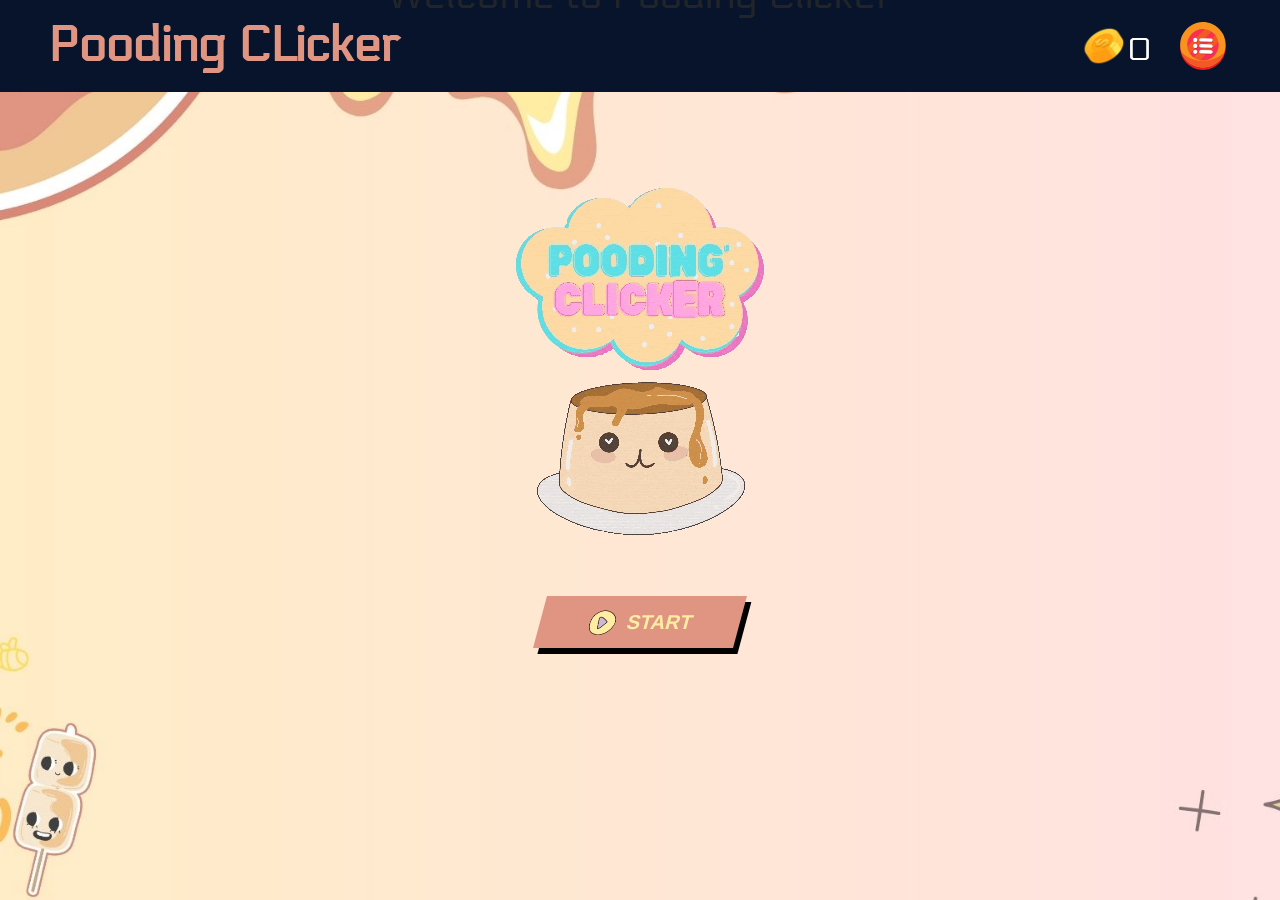
<file: index.html>
<!DOCTYPE html>
<html lang="en">

<head>
    <meta charset="UTF-8">
    <meta http-equiv="X-UA-Compatible" content="IE=edge">
    <meta name="viewport" content="width=device-width, initial-scale=1.0">
    <link href="https://cdn.jsdelivr.net/npm/bootstrap@5.0.2/dist/css/bootstrap.min.css" rel="stylesheet"
        integrity="sha384-EVSTQN3/azprG1Anm3QDgpJLIm9Nao0Yz1ztcQTwFspd3yD65VohhpuuCOmLASjC" crossorigin="anonymous">
    <link rel="stylesheet" href="./index.css">
    <link rel="preconnect" href="https://fonts.googleapis.com">
    <link rel="preconnect" href="https://fonts.gstatic.com" crossorigin>
    <link href="https://fonts.googleapis.com/css2?family=Electrolize&display=swap" rel="stylesheet">
    <title>Main Game | Pooding Clicker</title>
</head>

<body>

    <div class="relative">
        <div class="hero">
            <div class="d-flex justify-content-between main-navbar">
                <a class="title" href="./index.html">Pooding CLicker</a>
                <div class="d-flex justify-content-between align-items-center">
                    <button id="coin" type="button" class="d-flex justify-content-between align-items-center me-3">
                        <img src="./img/coin.svg" alt="">
                        <div id="money" class="mt-2 d-block text-white fs-2">0</div>
                    </button>
                    <button id="humburger" type="button">
                        <img src="./img/menu.svg" alt="">
                    </button>
                </div>
                <ul class="sidenav">
                    <li><a href="./index.html">Home</a></li>
                    <li><a href="./about.html">About Us</a></li>
                </ul>
            </div>
            <div id="timer" class="popup-timer">
                <p class="count" id="count">
                    0
                </p>
            </div>
            <div class="main">

                <div class="px-2 justify-content-between align-items-center mt-5 py-5" id="main_page">
                    <div class="d-flex justify-content-center ">
                        <div class="m-auto">
                            <div class="opening_img">
                                <img src="./img/oppening_character_tittle.gif" alt="" class="img-fluid">
                            </div>
                            <div class="mt-5">
                                <div class="w-100">
                                    <button id="start" class="cta">
                                        <img src="./img/button-play.png" alt="">
                                        <div class="ms-2">START</div>
                                    </button>
                                </div>
                            </div>
                        </div>
                    </div>
                </div>

                <div id="container_game">
                    <div class="d-flex justify-content-between align-items-center pb-5">
                        <div class="">
                            <button class="animated-button">
                                <span></span>
                                <span></span>
                                <span></span>
                                <span></span>
                                <p></p>Auto Clicker <p id="auto_click_info" class="mt-2 d-block">0</p>
                            </button>
                        </div>
                        <div class="">
                            <button class="animated-button">
                                <span></span>
                                <span></span>
                                <span></span>
                                <span></span>
                                <p></p>Cabang <p id="cabang_info" class="mt-2 d-block">0</p>
                            </button>
                        </div>
                        <!-- <div id="timer">
                            <button class="">
                                <span></span>
                                <span></span>
                                <span></span>
                                <span></span>
                                <p></p>Cabang <p id="timer_info" class="mt-2 d-block">0</p>
                            </button>
                        </div> -->
                    </div>

                    <div class="d-md-flex px-2 justify-content-between align-items-start mt-5 py-5">
                        <div class="d-flex justify-content-center ">
                            <div class="m-auto">
                                <img id="click_object" src="./img/character_game.gif" alt="" class="character_game"
                                    style="cursor: pointer;">
                            </div>

                        </div>

                        <div class="order-md-first ">
                            <h2 class="text-center px-4">Upgrade Dagangan</h2>
                            <div class="mb-5">
                                <div class="d-flex justify-content-between align-items-center mt-3">
                                    <div class="d-flex w-100 justify-content-between mt-2 align-items-center">
                                        <button id="jual_pooding" class="cta">
                                            <span>Jual Pooding</span>
                                        </button>
                                        <p class="ms-4">500</p>
                                    </div>
                                </div>
                                <!-- <div class="d-flex justify-content-between align-items-center mt-3">
                                    <div class="d-flex w-100 justify-content-between mt-2 align-items-center">
                                        <button id="jual_cendol" class="cta">
                                            <span>Jual Cendol
                                        </button>
                                        <p class="ms-4">40</p>
                                    </div>
                                </div> -->
                            </div>
                        </div>

                        <div class="">
                            <div class="mt-md-0 mt-5">
                                <div>
                                    <div class="wrapper">
                                        <h5>Cost : <span>10</span></h5>
                                        <button class="cta" id="buy_auto_clicker">
                                            <span>AUTO CLICK</span>
                                        </button>
                                    </div>
                                </div>
                                <div class="wrapper mt-5">
                                    <h5>Cost : <span>30</span></h5>
                                    <button id="buy_multiplier" class="cta">
                                        <span>BUY MULTIPLIER</span>
                                    </button>
                                </div>
                            </div>
                        </div>
                    </div>
                </div>
            </div>
        </div>

        <div class="overlay">
            <h1>
                Welcome to Pooding Clicker
            </h1>
        </div>


        <div id="modal_auto_clicker">
            <div class="modal_auto_clicker popup">
                <h1>Buy Auto Clicker</h1>
                <p>Are you sure you want to buy this auto clicker with cost <span id="cost_auto_clicker">10</span>?</p>
                <div class="d-flex justify-content-end align-items-center">
                    <button class="cancel me-2" id="cancel_buy_auto_clicker">No</button>
                    <button class="confirm" id="confirm_buy_auto_clicker">Yes</button>
                </div>
            </div>
        </div>

        <div id="modal_multiplier">
            <div class="modal_multiplier popup">
                <h1>Buy Multiplier</h1>
                <p>Are you sure you want to buy this multiplier with cost <span id="cost_multiplier">30</span>?</p>
                <div class="d-flex justify-content-end align-items-center">
                    <button class="cancel me-2" id="cancel_buy_multiplier">No</button>
                    <button class="confirm" id="confirm_buy_multiplier">Yes</button>
                </div>
            </div>
        </div>

        <div id="modal_jual_pooding">
            <div class="modal_jual_pooding popup">
                <h1>Jual Pooding</h1>
                <p>Are you sure you want to sell the pooding with cost <span id="cost_jual_pooding">500</span>?</p>
                <div class="d-flex justify-content-end align-items-center">
                    <button class="cancel me-2" id="cancel_jual_pooding">No</button>
                    <button class="confirm" id="confirm_jual_pooding">Yes</button>
                </div>
            </div>
        </div>

        <div id="modal_jual_cendol">
            <div class="modal_jual_cendol popup">
                <h1>Jual cendol</h1>
                <p>Are you sure you want to sell the cendol with cost <span id="cost_jual_cendol">40</span>?</p>
                <div class="d-flex justify-content-end align-items-center">
                    <button class="cancel me-2" id="cancel_jual_cendol">No</button>
                    <button class="confirm" id="confirm_jual_cendol">Yes</button>
                </div>
            </div>
        </div>

        <!-- <div id="timer">
            <div class="popup-timer">
                <p>Are you sure you want to sell the cendol with cost <span id="cost_jual_cendol">40</span>?</p>
            </div>
        </div> -->
    </div>




    <script src="https://cdn.jsdelivr.net/npm/bootstrap@5.0.2/dist/js/bootstrap.bundle.min.js"
        integrity="sha384-MrcW6ZMFYlzcLA8Nl+NtUVF0sA7MsXsP1UyJoMp4YLEuNSfAP+JcXn/tWtIaxVXM"
        crossorigin="anonymous"></script>
    <script src="./index.js"></script>

</body>

</html>
</file>
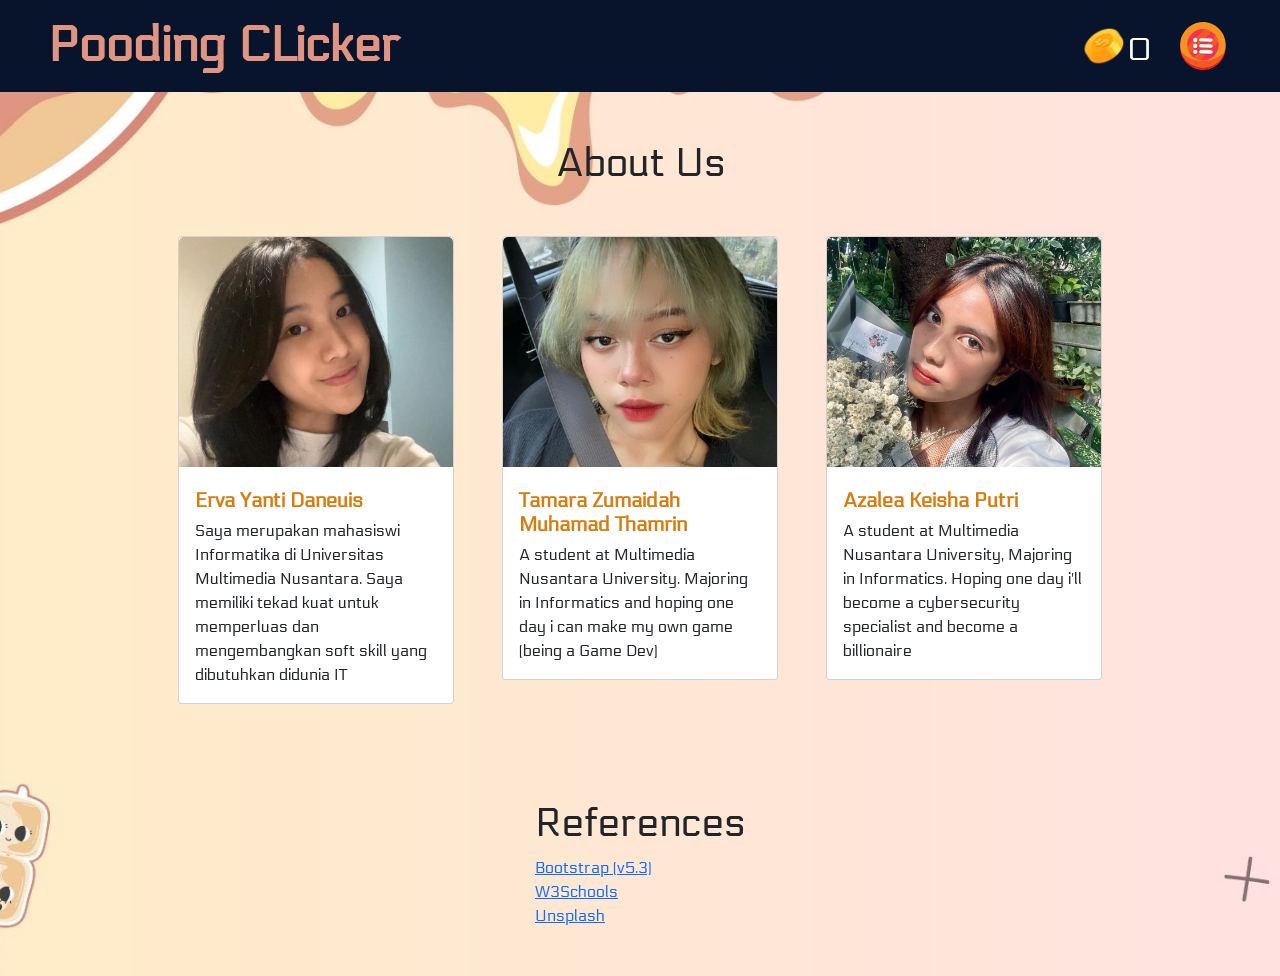
<file: about.html>
<!DOCTYPE html>
<html lang="en">

<head>
    <meta charset="UTF-8">
    <meta http-equiv="X-UA-Compatible" content="IE=edge">
    <meta name="viewport" content="width=device-width, initial-scale=1.0">
    <link href="https://cdn.jsdelivr.net/npm/bootstrap@5.0.2/dist/css/bootstrap.min.css" rel="stylesheet"
        integrity="sha384-EVSTQN3/azprG1Anm3QDgpJLIm9Nao0Yz1ztcQTwFspd3yD65VohhpuuCOmLASjC" crossorigin="anonymous">
    <link rel="stylesheet" href="./index.css">
    <link rel="preconnect" href="https://fonts.googleapis.com">
    <link rel="preconnect" href="https://fonts.gstatic.com" crossorigin>
    <link href="https://fonts.googleapis.com/css2?family=Electrolize&display=swap" rel="stylesheet">
    <title>About Us | Pooding Clicker</title>
</head>

<body>

    <div class="relative">
        <div class="hero">
            <div class="d-flex justify-content-between main-navbar">
                <a class="title" href="./index.html">Pooding CLicker</a>
                <div class="d-flex justify-content-between align-items-center">
                    <button id="coin" type="button" class="d-flex justify-content-between align-items-center me-3">
                        <img src="./img/coin.svg" alt="">
                        <div id="money" class="mt-2 d-block text-white fs-2">0</div>
                    </button>
                    <button id="humburger_about" type="button">
                        <img src="./img/menu.svg" alt="">
                    </button>
                </div>
                <ul class="sidenav">
                    <li><a href="./index.html">Home</a></li>
                    <li><a href="./about.html">About Us</a></li>
                </ul>
            </div>

            <div class="main">
                <h1 class="text-center my-5">About Us</h1>
                <div class="d-flex justify-content-center align-items-center pb-5">
                    <div class="row px-3 justify-content-center">
                        <div class="col-12 col-md-6 col-lg-4" style="max-width: 300px;">
                            <div class="card profile-card">
                                <img src="img/erva.jpg"
                                    class="card-img-top" alt="...">
                                <div class="card-body">
                                    <h5 class="card-title">Erva Yanti Daneuis </h5>
                                    <p class="card-text">Saya merupakan mahasiswi Informatika di Universitas Multimedia Nusantara. 
                                        Saya memiliki tekad kuat untuk memperluas dan mengembangkan soft skill yang dibutuhkan didunia IT
                                    </p>
                                </div>
                            </div>
                        </div>
                        <div class="col-12 col-md-6 col-lg-4 mx-md-4 my-4 my-md-0" style="max-width: 300px;">
                            <div class="card profile-card">
                                <img src="img/tamara.jpg"
                                    class="card-img-top" alt="...">
                                <div class="card-body">
                                    <h5 class="card-title">Tamara Zumaidah Muhamad Thamrin</h5>
                                    <p class="card-text">A student at Multimedia Nusantara University. 
                                        Majoring in Informatics and hoping one day i can make my own game (being a Game Dev)</p>
                                </div>
                            </div>
                        </div>
                        <div class="col-12 col-md-6 col-lg-4" style="max-width: 300px;">
                            <div class="card profile-card">
                                <img src="img/lea.jpg"
                                    class="card-img-top" alt="...">
                                <div class="card-body">
                                    <h5 class="card-title">Azalea Keisha Putri</h5>
                                    <p class="card-text">A student at Multimedia Nusantara University, Majoring in Informatics. Hoping one day i'll become a cybersecurity specialist and become a billionaire 
                                    </p>
                                </div>
                            </div>
                        </div>
                    </div>
                </div>

                <div class="row justify-content-center py-5 bordered container mx-auto">
                    <div class="col-auto">
                        <h1 class="text-center ">References</h1>
                        <div class="d-flex flex-column align-items-start">
                            <a href="https://getbootstrap.com/" target="_blank">Bootstrap (v5.3)</a>
                            <a href="https://www.w3schools.com/" target="_blank">W3Schools</a>
                            <a href="https://unsplash.com/" target="_blank">Unsplash</a>
                        </div>
                    </div>
                </div>
            </div>
        </div>
    </div>


    <script src="https://cdn.jsdelivr.net/npm/bootstrap@5.0.2/dist/js/bootstrap.bundle.min.js"
        integrity="sha384-MrcW6ZMFYlzcLA8Nl+NtUVF0sA7MsXsP1UyJoMp4YLEuNSfAP+JcXn/tWtIaxVXM"
        crossorigin="anonymous"></script>
    <script>
        // humburger menu
        const humburger_about = document.getElementById('humburger_about');
        const sidenav = document.querySelector('.sidenav');

        humburger_about.addEventListener('click', () => {
            sidenav.classList.toggle('active');
        })
    </script>

</body>

</html>
</file>
<file: index.css>
body {
  font-family: "Electrolize", sans-serif;
  box-sizing: border-box;
}

.main-navbar {
  background-color: #08142b;
  color: #df9582;
  font-size: 20px;
  font-weight: 700;
  padding: 10px 6px;
}
#humburger,
#humburger_about,
#coin {
  background: transparent;
  border: none;
  outline: none;
  cursor: pointer;
  z-index: 999;
}
#humburger img,
#coin img,
#humburger_about img {
  width: 46px !important;
}

.sidenav {
  height: 100%;
  width: 0;
  position: fixed;
  z-index: 1;
  top: 0;
  left: 0;
  background-color: #08142b;
  overflow-x: hidden;
  transition: all 0.5s ease;
  padding-top: 60px;
  list-style: none;
  padding-left: 0;
}

.sidenav a {
  padding: 16px 16px 16px 40px;
  text-decoration: none;
  font-size: 25px;
  color: #df9582;
  display: block;
  transition: 0.3s;
}

.sidenav a:hover {
  color: #f1f1f1;
}

.sidenav.active {
  width: 300px;
}

.hero {
  background: url(./img/background_game.jpeg) no-repeat center center;
  background-size: cover;
  height: 100%;
  width: 100%;
  min-height: 100vh;
  position: relative;
}

.main {
  padding: 10px 6px;
}

.title {
  padding: 10px 0;
  font-size: 26px;
  color: #df9582;
  font-weight: 700;
  text-decoration: none;
  transition: all 0.3s ease;
}

.title:hover {
  color: #f1f1f1;
}

h2 {
  padding: 20px 0;
  font-size: 20px;
  color: #df9582;
  font-weight: 700;
  background-color: #08142b;
}
#start {
  background-color: #df9582;
  color: #ffeda3;
  font-size: 20px;
  font-weight: 700;
  padding: 10px 6px;
  border: none;
  outline: none;
  cursor: pointer;
  transition: all 0.3s ease;
  width: 100%;
  max-width: 200px;
  margin: 0 auto;
}

#start img {
  width: 32px;
}
.character_game {
  width: 300px;
}

#container_game {
  display: none;
}

.overlay {
  position: absolute;
  top: 0;
  left: 0;
  right: 0;
  bottom: 0;
  background: url(./img/background-opening.gif) no-repeat center center;
  display: flex;
  justify-content: center;
  align-items: center;
  flex-direction: column;
  z-index: 99999;
  transition: all 0.9s ease-in-out;
  transform: translateY(100%);
  height: 0;
}

.wrapper {
  display: flex;
  justify-content: center;
  flex-direction: column;
}

.cta {
  display: flex;
  padding: 6px 10px;
  text-decoration: none;
  font-family: "Poppins", sans-serif;
  font-size: 16px;
  color: white;
  justify-content: center;
  align-items: center;
  font-weight: 600;
  background: #df9582;
  transition: 1s;
  box-shadow: 6px 6px 0 black;
  transform: skewX(-15deg);
}

.cta:focus {
  outline: none;
}

.cta:hover {
  transition: 0.5s;
  box-shadow: 10px 10px 0 #ffeda3;
}

.cta span:nth-child(2) {
  transition: 0.5s;
  margin-right: 0px;
}

.cta:hover span:nth-child(2) {
  transition: 0.5s;
  margin-right: 45px;
}

span {
  transform: skewX(15deg);
}

span:nth-child(2) {
  width: 20px;
  margin-left: 30px;
  position: relative;
  top: 12%;
}

/**************SVG****************/

path.one {
  transition: 0.4s;
  transform: translateX(-60%);
}

path.two {
  transition: 0.5s;
  transform: translateX(-30%);
}

.cta:hover path.three {
  animation: color_anim 1s infinite 0.2s;
}

.cta:hover path.one {
  transform: translateX(0%);
  animation: color_anim 1s infinite 0.6s;
}

.cta:hover path.two {
  transform: translateX(0%);
  animation: color_anim 1s infinite 0.4s;
}

/* SVG animations */

@keyframes color_anim {
  0% {
    fill: white;
  }
  50% {
    fill: #fbc638;
  }
  100% {
    fill: white;
  }
}

#modal_auto_clicker,
#modal_multiplier,
#modal_jual_pooding,
#modal_jual_cendol {
  width: 100%;
  height: 100%;
  padding: 10px;
  border: 1px solid black;
  position: fixed;
  top: 0;
  left: 0;
  background: rgba(0, 0, 0, 0.5);
  display: none;
}

.popup {
  position: absolute;
  top: 0;
  left: 0;
  right: 0;
  bottom: 0;
  font-family: sans-serif;
  margin: 20% auto;
  max-width: 300px;
}

.popup h1 {
  text-align: left;
  color: #fef4e9;
  border: solid 1px #da7c0c;
  background: #f47c20;
  background: -webkit-gradient(
    linear,
    left top,
    left bottom,
    from(#f88e11),
    to(#f06015)
  );
  background: -moz-linear-gradient(top, #f88e11, #f06015);
  display: inline-block;
  padding: 10px 25px;
  margin-left: 25px;
  text-shadow: 0 1px 1px rgba(0, 0, 0, 0.3);
  border-radius: 0.8em;
  border-color: white;
  box-shadow: 0 3px 1px rgba(0, 0, 0, 0.1);
  font-size: 1.2em;
  font-weight: lighter;
}

.popup p {
  margin-top: -19px;
  background: FloralWhite;
  background: -webkit-gradient(
    linear,
    left top,
    left bottom,
    from(FloralWhite),
    to(OldLace)
  );
  background: -moz-linear-gradient(top, FloralWhite, OldLace);
  border: 1px AntiqueWhite solid;
  padding: 50px 50px 20px 25px;
  font-size: 16px;
  border-radius: 0.5em;
  box-shadow: 0 6px 20px rgba(0, 0, 0, 0.2);
  line-height: 190%;
}
.popup button {
  text-shadow: 0 3px 3px rgba(0, 0, 0, 0.3);
  animation-duration: 1.5s;
  animation-delay: 0.1s;
  animation-fill-mode: both;
  animation-iteration-count: infinite;
  background: #f06015;
  font-weight: bold;
  color: white;
  font-size: 12px;
  padding: 10px 20px;
  border-radius: 50%;
  border: 3px white solid;
  outline: none;
  outline-style: none;
  outline-width: 0;
  z-index: 1;
  border-radius: 100px;
}

.popup .cancel {
  background: #a5a19f;
  color: rgb(34, 33, 33);
}

.popup-timer {
  display: none;
  position: fixed;
  background: rgba(0, 0, 0, 0.3);
  top: 0;
  left: 0;
  right: 0;
  bottom: 0;
  z-index: 999;
  /* opacity: 0; */
}

.popup-timer .count{
  position: absolute;
  top: 50%;
  left: 50%;
  transform: translate(-50%, -50%);
  font-size: 100px;
  color: #f47c20;
  font-weight: bold;
}

.bubble {
  position: absolute;
  width: 100px;
  height: 100px;
  top: 0;
  border-radius: 50%;
  background: #f47c20;
  background: -webkit-gradient(
    linear,
    left top,
    left bottom,
    from(#f88e11),
    to(#f06015)
  );
  background: -moz-linear-gradient(top, #f88e11, #f06015);
  box-shadow: 0 0 0 0 rgba(244, 124, 32, 0.5);
  animation: bubble 2s infinite;
}

.animated-button {
  background: linear-gradient(-30deg, #0b1b3d 50%, #08142b 50%);
  padding: 2px;
  display: block;
  margin-top: 6px;
  border-radius: 4px;
  -webkit-transform: translate(0%, 0%);
  transform: translate(0%, 0%);
  overflow: hidden;
  color: #d4e0f7;
  font-size: 16px;
  letter-spacing: 2.5px;
  text-align: center;
  text-transform: uppercase;
  text-decoration: none;
  -webkit-box-shadow: 0 20px 50px rgba(0, 0, 0, 0.5);
  box-shadow: 0 20px 50px rgba(0, 0, 0, 0.5);
}

.animated-button::before {
  content: "";
  position: absolute;
  top: 0px;
  left: 0px;
  width: 100%;
  height: 100%;
  background-color: #8592ad;
  opacity: 0;
  -webkit-transition: 0.2s opacity ease-in-out;
  transition: 0.2s opacity ease-in-out;
}

.animated-button:hover::before {
  opacity: 0.2;
}

.animated-button span {
  position: absolute;
}

.animated-button span:nth-child(1) {
  top: 0px;
  left: 0px;
  width: 100%;
  height: 2px;
  background: -webkit-gradient(
    linear,
    right top,
    left top,
    from(rgba(8, 20, 43, 0)),
    to(#2662d9)
  );
  background: linear-gradient(to left, rgba(8, 20, 43, 0), #2662d9);
  -webkit-animation: 2s animateTop linear infinite;
  animation: 2s animateTop linear infinite;
}

@-webkit-keyframes animateTop {
  0% {
    -webkit-transform: translateX(100%);
    transform: translateX(100%);
  }
  100% {
    -webkit-transform: translateX(-100%);
    transform: translateX(-100%);
  }
}

@keyframes animateTop {
  0% {
    -webkit-transform: translateX(100%);
    transform: translateX(100%);
  }
  100% {
    -webkit-transform: translateX(-100%);
    transform: translateX(-100%);
  }
}

.animated-button span:nth-child(2) {
  top: 0px;
  right: 0px;
  height: 100%;
  width: 2px;
  background: -webkit-gradient(
    linear,
    left bottom,
    left top,
    from(rgba(8, 20, 43, 0)),
    to(#2662d9)
  );
  background: linear-gradient(to top, rgba(8, 20, 43, 0), #2662d9);
  -webkit-animation: 2s animateRight linear -1s infinite;
  animation: 2s animateRight linear -1s infinite;
}

@-webkit-keyframes animateRight {
  0% {
    -webkit-transform: translateY(100%);
    transform: translateY(100%);
  }
  100% {
    -webkit-transform: translateY(-100%);
    transform: translateY(-100%);
  }
}

@keyframes animateRight {
  0% {
    -webkit-transform: translateY(100%);
    transform: translateY(100%);
  }
  100% {
    -webkit-transform: translateY(-100%);
    transform: translateY(-100%);
  }
}

.animated-button span:nth-child(3) {
  bottom: 0px;
  left: 0px;
  width: 100%;
  height: 2px;
  background: -webkit-gradient(
    linear,
    left top,
    right top,
    from(rgba(8, 20, 43, 0)),
    to(#2662d9)
  );
  background: linear-gradient(to right, rgba(8, 20, 43, 0), #2662d9);
  -webkit-animation: 2s animateBottom linear infinite;
  animation: 2s animateBottom linear infinite;
}

@-webkit-keyframes animateBottom {
  0% {
    -webkit-transform: translateX(-100%);
    transform: translateX(-100%);
  }
  100% {
    -webkit-transform: translateX(100%);
    transform: translateX(100%);
  }
}

@keyframes animateBottom {
  0% {
    -webkit-transform: translateX(-100%);
    transform: translateX(-100%);
  }
  100% {
    -webkit-transform: translateX(100%);
    transform: translateX(100%);
  }
}

.animated-button span:nth-child(4) {
  top: 0px;
  left: 0px;
  height: 100%;
  width: 2px;
  background: -webkit-gradient(
    linear,
    left top,
    left bottom,
    from(rgba(8, 20, 43, 0)),
    to(#2662d9)
  );
  background: linear-gradient(to bottom, rgba(8, 20, 43, 0), #2662d9);
  -webkit-animation: 2s animateLeft linear -1s infinite;
  animation: 2s animateLeft linear -1s infinite;
}

@-webkit-keyframes animateLeft {
  0% {
    -webkit-transform: translateY(-100%);
    transform: translateY(-100%);
  }
  100% {
    -webkit-transform: translateY(100%);
    transform: translateY(100%);
  }
}

@keyframes animateLeft {
  0% {
    -webkit-transform: translateY(-100%);
    transform: translateY(-100%);
  }
  100% {
    -webkit-transform: translateY(100%);
    transform: translateY(100%);
  }
}

/* Timer */
.timer {
  display: flex;
  justify-content: center;
  align-items: center;
  flex-direction: column;
  margin: 1rem 0;
}

/* ABOUT */
.profile-card {
  border-radius: 4px;
}

.profile-card h5 {
  font-weight: 600;
  margin: 6px 0;
  color: #da7c0c;
}

.profile-card img {
  max-height: 230px;
  object-fit: cover;
  object-position: top;
}

@media screen and (min-width: 768px) {
  .main-navbar {
    padding: 0 1rem;
  }
  .main {
    padding: 0 1rem;
  }
  .title {
    font-size: 3rem;
  }
}

@media screen and (min-width: 992px) {
  .main-navbar {
    padding: 0 3rem;
  }
  .main {
    padding: 0 3rem;
  }
}
</file>
